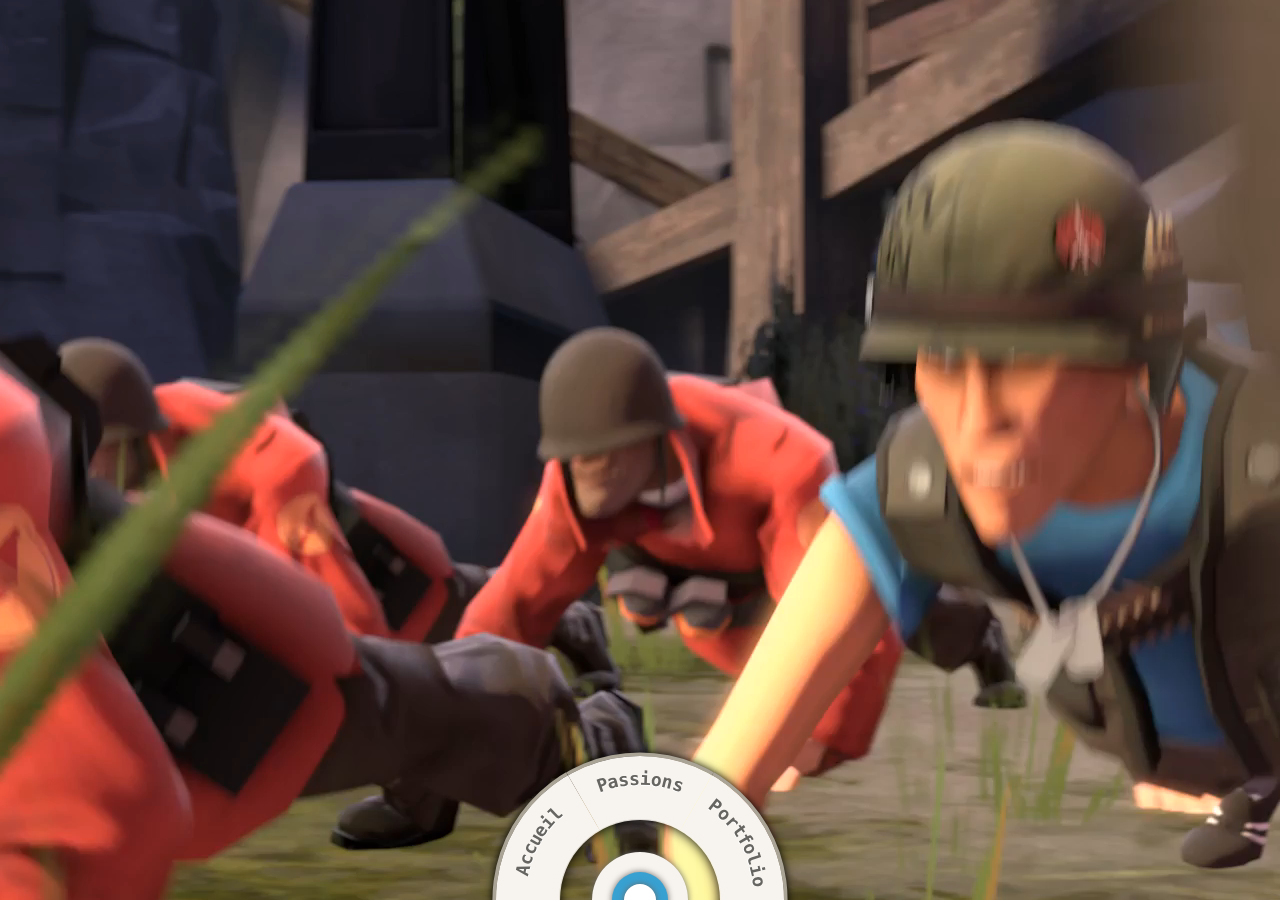
<file: formation.html>
<!DOCTYPE html>

<html lang="fr">
 
    <head>
        <title>Formations</title>
        <meta charset="UTF-8" />
        <link href='http://fonts.googleapis.com/css?family=Oswald' rel='stylesheet' type='text/css'>
        <link href='http://fonts.googleapis.com/css?family=Merriweather:400,700' rel='stylesheet' type='text/css'>
        <link rel="stylesheet" href="css/reset.css" />
        <link rel="stylesheet" href="css/style.css" />
    </head>
  
    <body id="accueil">
        <section id="loader">
            <span class="loader loader-circles"></span>
            Chargement...
        </section>
    
        <section class='presentation'>
            <h2>Voici l'histoire d'un étudiant nommé Nicolas.</h2>
            <h2>Nicolas travaillait à l'Université de la Rochelle où il était étudiant en Licence Professionelle Création Multimédia.</h2>
            <h2>Il était devant ce bureau depuis près d'une heure quand il réalisa que pas une seule question ne lui était posée.</h2>
            <h2>Personne n'etait venu lui donner d'instructions, l'interpeller ou juste dire "bonjour". Ce n'était jamais arrivé de toutes ces années, un grand moment de solitude.</h2>
            <h2>Quelquechose n'allait clairement pas. Choqué, pétrifié, Nicolas était incapable de bouger depuis un certain temps.</h2>
            <h2>Nicolas tenta de reprendre ses esprits.</h2>
            <h2>Puis quelquechose se produisit.</h2>
            <h2>En théorie...</h2>
            <h2>La chose à faire maintenant, se dit Nicolas, c'est d'attendre. "Rien ne va me faire du mal. Ici je peux être heureux, à tout jamais. Je serai heureux."</h2>
            <h2>Nicolas se mit à attendre. Des heures. Des jours. Des années ? Il avait perdu la notion du temps.</h2>
            <h2>Mais il savait au moins une chose, sans aucun doute : s'il attendait assez longtemps, les réponses viendraient à lui. Éventuellement, un jour. Bientôt,</h2>
            <h2>très bientôt, tout ça serait fini. On lui parlera. On lui dira quoi faire. On y est presque. Vraiment, vraiment presque. Presque...</h2>
        </section>
        
        <div class='video covervid-wrapper'>
            <video class="covervid-video" preload="auto" autoplay loop>
                <source src="video/army.mp4" type="video/mp4" />
                <source src="video/army.webm" />
                <source src="video/army.ogv" />
            </video>
            <audio autoplay loop>
                <source src="sound/bfh.mp3" />  
            </audio>
        </div>
        
        <ul class='menu circ-menu'>
            <li class='menu-item'>
                <a href='index.html'>Accueil</a>
            </li>
            <li class='menu-item'>
                <a href='#'>Passions</a>
            </li>
            <li class='menu-item'>
                <a href='#'>Portfolio</a>
            </li>
        </ul>
        <script src="https://ajax.googleapis.com/ajax/libs/jquery/2.1.3/jquery.min.js"></script>
        <script type="text/javascript" src="js/jquery.arctext.js"></script>
        <script type="text/javascript" src="js/covervid.min.js"></script>
        <script type="text/javascript" src="js/formation.js"></script>
    </body>
</html>
</file>
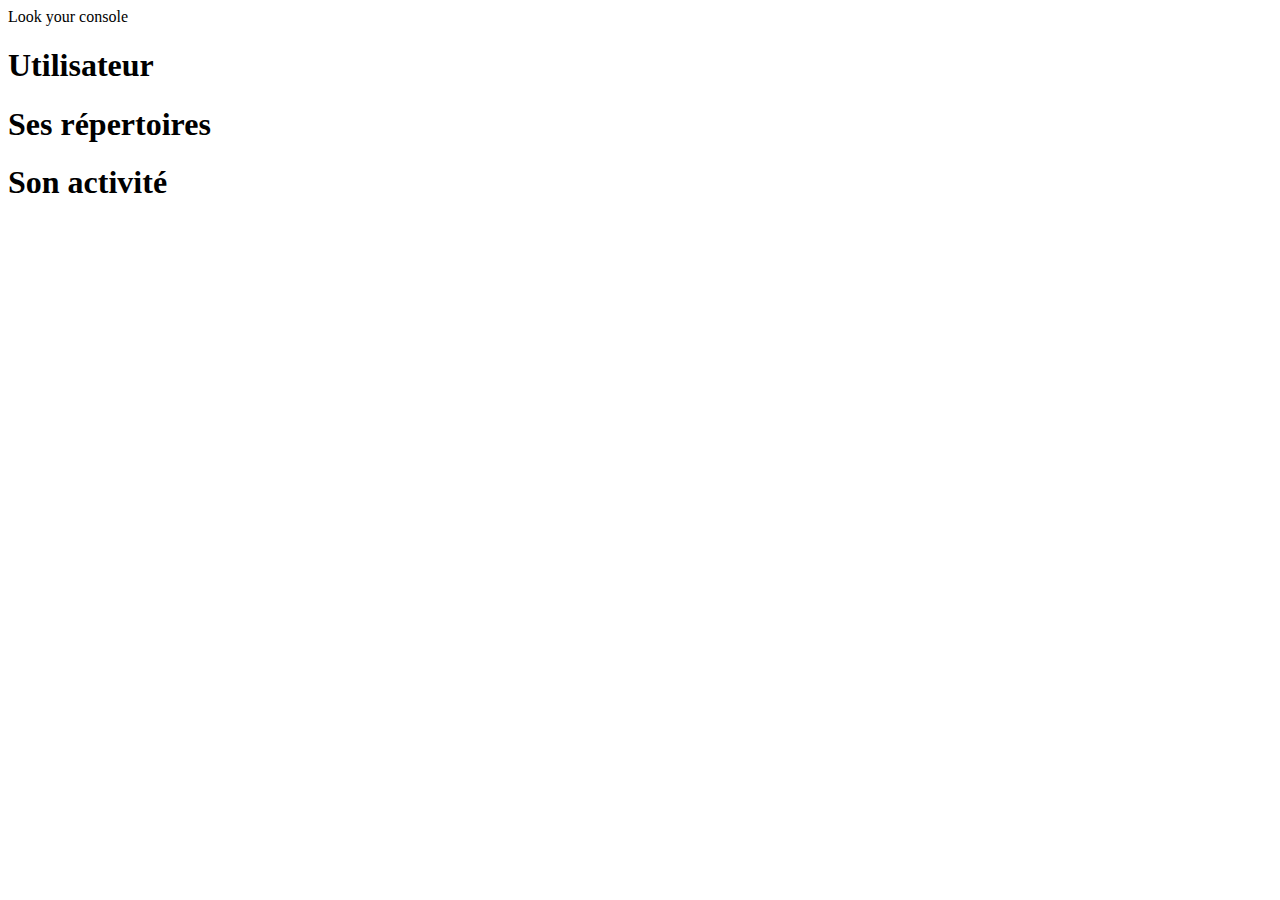
<file: lab.html>
<!DOCTYPE html>
<html lang="fr">
<head>
    <meta charset="UTF-8">
    <title>Document</title>
    <script src="https://ajax.googleapis.com/ajax/libs/jquery/2.1.3/jquery.min.js"></script>
    <script src="js/jquery-dateFormat.min.js"></script>
    <script src="js/lab.js"></script>
</head>
<body>
    Look your console
    <div id="githubUser">
        <h1>Utilisateur</h1>
    </div>
    <div id="githubRepo">
        <h1>Ses répertoires</h1>
    </div>
    <div id="event">
        <h1>Son activité</h1>
    </div>
</body>
</html>
</file>
<file: css/style.css>
@font-face {
    font-family: 'League Gothic';
    src: url('../font/leaguegothic-regular-webfont.eot');
    src: url('../font/leaguegothic-regular-webfont.eot?#iefix') format('embedded-opentype'),
         url('../font/leaguegothic-regular-webfont.woff2') format('woff2'),
         url('../font/leaguegothic-regular-webfont.woff') format('woff'),
         url('../font/leaguegothic-regular-webfont.ttf') format('truetype'),
         url('../font/leaguegothic-regular-webfont.svg#league_gothicregular') format('svg');
    font-weight: normal;
    font-style: normal;

}

html, body{
    height:100%;
}

.presentation{   
    position:fixed;
    z-index:15;
    padding-left:10px;
    margin-top:20px;
    width:50%;
    margin-left:25%;
    margin-right:25%;

  
    font-family: 'League Gothic';
    color:#FCFFFF;   
}

h2{    
    padding:15px 10px;
   
    font-size: 29px;
    
    background: rgba(0, 0, 0, 0.5);
    border-radius: 5px;    
}

.covervid-wrapper {
    position: absolute;
    top: 0;
    left: 0;
    
    width: 100%;
    height: 100%;
}


/* LOADER */
#loader{    
    margin: 0;
    padding: 0;
    
    height:100%;
    width:100%;
    
    font-family: sans-serif;
    font-size:40;
    color:#FFF;
    text-align: center;
    line-height: 500px;
    
    background-color: #D8A74F;
}

.loader{
    display: inline-block;
    
    width:50px;
    height:50px;
  
    vertical-align:middle;  
}

.loader-circles{    
    border-radius:50px;
    border:3px solid transparent;
    border-top-color:#FFF;
    
    -webkit-animation:spin 1s linear infinite;
            animation:spin 1s linear infinite;
}

.loader-circles:after{
    content:'';
    
    position:absolute;
    top:5px;
    left:5px;
    bottom:5px;
    right:5px;
    
    border-radius:50px;
    border:3px solid transparent;
    border-top-color:#FFF;
    
    opacity:0.8;        
    -webkit-animation:spin 10s linear infinite;
            animation:spin 10s linear infinite;
}

.loader-circles:before{
    content:'';
    
    position:absolute;
    top:12px;
    left:12px;
    bottom:12px;
    right:12px;
    
    border-radius:50px;
    border:3px solid transparent;
    border-top-color:#FFF;
    
    opacity:0.5;
    -webkit-animation:spin 5s linear infinite;
            animation:spin 5s linear infinite;
}

#gihubUser{
    float:left !important;
}

#githubUser img{
    width:75px;
    height:75px;
    border-radius:6px;
    display:inline-block;
}

#github{
    width:300px;
    background-color:white;
    margin-top:15%;
    margin-left: 10%;
    position:fixed;
    z-index:15;
    border-radius:6px;
    padding:8px;
}

#github, #gazouillis{
    transform: perspective(440px) rotateY(7deg);
    transition: all 400ms cubic-bezier(0, 0, 0.25, 1) 400ms;
    opacity:0.6;
}

#gazouillis{
    transform: perspective(440px) rotateY(-7deg);
}

#github:hover, #gazouillis:hover{
    transform: perspective(440px) rotateY(0deg);
    opacity:1;
}

#gazouillis{
    position:fixed;
    z-index:15;
    width:300px;
    margin-left: 67%;
    margin-top: 15%;
}

.md-location-on{
    color: #4183C3;
}

#github h1{
    font-size:16px;
    color:rgb(41, 47, 51);
    font-family: Roboto;
}

#github h2, #github p, #github span{
    background:none;
    color:#333333;
    font-size:15px;
    font-family: Roboto;
    padding:0;
}

#github h2 span{
    color:#4183C3;
    font-weight: 700;
    font-size:16px;
}

#githubUser section{
    display: inline-block;
    float: right;
    width:210px;
    line-height:19px;
}

#githubUser section h2{
    color: #707070;
    font-size:13px;
}

#githubUser section h2:last-child{
    margin-left: -3px;
}

@-webkit-keyframes spin{
    0%{-webkit-transform: rotate(0deg);transform: rotate(0deg);}
    100%{ -webkit-transform: rotate(360deg); transform: rotate(360deg);}
}

@keyframes spin{
    0%{-webkit-transform: rotate(0deg);transform: rotate(0deg);}
    100%{ -webkit-transform: rotate(360deg); transform: rotate(360deg);}
}

/* MENU */
.menu{ 
    padding: 0; 
    list-style: none; 
}

.menu a {
    display: block;
    
    color: #666561;
    font: 900 2em/2.5 monospace;
    text-decoration: none;
    text-shadow: 0 1px white;
    font-size:18px; 
}

.circ-menu {
    position:fixed;
    margin: 1em auto;
    padding: 2em 0 0;
    width: 20em; 
    height: 10em;
    bottom: 0%;
    left: 0;
    right: 0;
    margin-bottom:-0%;
    
    display:none;
    
    overflow: hidden;
}

.menu-item { 
    position: absolute;
    z-index: 0;
    left: -50%; 
    bottom: 0;
    width: 20em; 
    height: 20em;
    
    overflow: hidden;
    -ms-transform-origin: 100% 100%;
    -webkit-transform-origin: 100% 100%;
            transform-origin: 100% 100%;
}

.menu-item:first-child {
    -ms-transform: skewX(30deg);
    -webkit-transform: skewX(30deg);
            transform: skewX(30deg);
}

.menu-item:nth-child(2) {
    -ms-transform: rotate(60deg) skewX(30deg);
    -webkit-transform:rotate(60deg) skewX(30deg);
            transform: rotate(60deg) skewX(30deg);
}

.menu-item:last-child {
    -ms-transform: rotate(120deg) skewX(30deg);
    -webkit-transform:rotate(120deg) skewX(30deg);
            transform: rotate(120deg) skewX(30deg);
}

.menu-item > * {
    position: absolute;
    top: 55%; 
    left: 55%;
    width: 90%; 
    height: 90%;
    
    text-align: center;
}
.menu-item > a {
    border-radius: 50%;
    box-shadow: 0 0 0 .2em #aaa497, 0 0 .5em .2em black;
    
    background: #f8f4ef;
    background: -webkit-radial-gradient(transparent 39%, #f7f3ee 40%);
    background: radial-gradient(transparent 39%, #f7f3ee 40%);
    
    -ms-transform: skewX(-30deg) rotate(-60deg);
    -webkit-transform: skewX(-30deg) rotate(-60deg);
            transform: skewX(-30deg) rotate(-60deg);
}

.selected > a { z-index: 1; }

.selected > a, .menu a:hover {
    color: #38A1D2;
}

.selected > a, .menu-item > a:hover {
    box-shadow: 0 0 0 .2em #38A1D2, 0 0 .5em .2em black;
background: 
    -webkit-linear-gradient(30deg, #38A1D2 31%, rgba(247, 243, 238, 0) 33%), 
    -webkit-linear-gradient(150deg, #38A1D2 31%, rgba(247, 243, 238, 0) 33%), 
    -webkit-radial-gradient(transparent 39%, #f7f3ee 40%);
background: 
    -webkit-linear-gradient(30deg, #38A1D2 31%, rgba(247, 243, 238, 0) 33%), -webkit-linear-gradient(150deg, #38A1D2 31%, rgba(247, 243, 238, 0) 33%), -webkit-radial-gradient(transparent 39%, #f7f3ee 40%);
background: 
    linear-gradient(60deg, #38A1D2 31%, rgba(247, 243, 238, 0) 33%),
    linear-gradient(-60deg, #38A1D2 31%, rgba(247, 243, 238, 0) 33%),
    radial-gradient(transparent 39%, #f7f3ee 40%);
background-size: 100% 26%,  100% 26%, 100% 100%;
}

.circ-menu:before, .circ-menu:after {
    position: absolute;
    z-index: 1;
    bottom: -7.071em; 
    left: 14.645%;
    
    width: 14.142em; 
    height: 14.142em;
    border-radius: 50%;
    
    content: '';
}
.circ-menu:before {
    bottom: -5em; 
    left: 5em;
    
    width: 10em; 
    height: 10em;
    
    box-shadow: inset 0 0 .75em black, 
    0 0 .5em .2em #f7f3ee;
}
.circ-menu:after {
    bottom: -1em; 
    left: 9em;
    
    width: 2em; 
    height: 2em;
    box-shadow: 0 0 .4em dimgrey, 
    0 0 0 .75em #38A1D2, 
    0 0 .4em .75em dimgrey, 
    0 0 0 2em #f7f3ee, 
    0 0 .4em 2em dimgrey;
    background: #fff;
}
</file>
